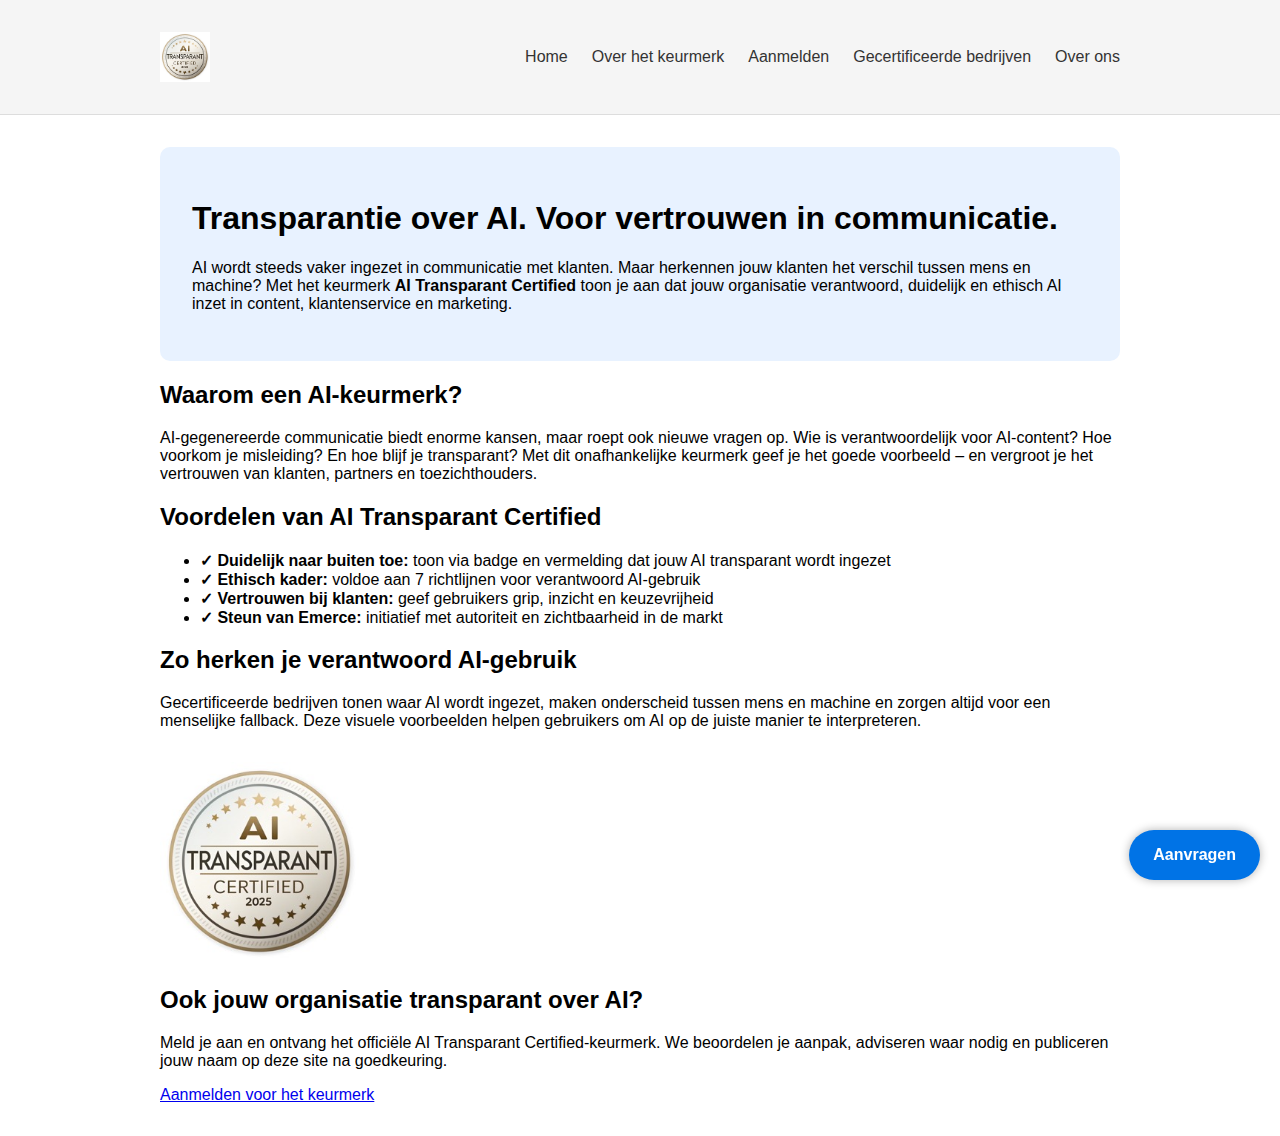
<file: index.html>
<!DOCTYPE html>
<html lang="nl">
<head>
  <meta charset="UTF-8" />
  <meta name="viewport" content="width=device-width, initial-scale=1.0"/>
  <title>AI Transparant Certified – Home</title>
  <link rel="stylesheet" href="style.css"/>
</head>
<body>
  <header class="topbar">
    <div class="container header-content">
      <img src="assets/logo.jpg" alt="Logo" class="logo"/>
      <nav>
        <ul class="nav-links">
          <li><a href="index.html">Home</a></li>
          <li><a href="keurmerk.html">Over het keurmerk</a></li>
          <li><a href="aanmelden.html">Aanmelden</a></li>
          <li><a href="bedrijven.html">Gecertificeerde bedrijven</a></li>
          <li><a href="over-ons.html">Over ons</a></li>
        </ul>
      </nav>
    </div>
  </header>
  <main class="container">
  <section class="hero">
    <h1>Transparantie over AI. Voor vertrouwen in communicatie.</h1>
    <p>AI wordt steeds vaker ingezet in communicatie met klanten. Maar herkennen jouw klanten het verschil tussen mens en machine? Met het keurmerk <strong>AI Transparant Certified</strong> toon je aan dat jouw organisatie verantwoord, duidelijk en ethisch AI inzet in content, klantenservice en marketing.</p>
  </section>

  <section class="intro">
    <h2>Waarom een AI-keurmerk?</h2>
    <p>AI-gegenereerde communicatie biedt enorme kansen, maar roept ook nieuwe vragen op. Wie is verantwoordelijk voor AI-content? Hoe voorkom je misleiding? En hoe blijf je transparant? Met dit onafhankelijke keurmerk geef je het goede voorbeeld – en vergroot je het vertrouwen van klanten, partners en toezichthouders.</p>
  </section>

  <section class="benefits">
    <h2>Voordelen van AI Transparant Certified</h2>
    <ul>
      <li><strong>✓ Duidelijk naar buiten toe:</strong> toon via badge en vermelding dat jouw AI transparant wordt ingezet</li>
      <li><strong>✓ Ethisch kader:</strong> voldoe aan 7 richtlijnen voor verantwoord AI-gebruik</li>
      <li><strong>✓ Vertrouwen bij klanten:</strong> geef gebruikers grip, inzicht en keuzevrijheid</li>
      <li><strong>✓ Steun van Emerce:</strong> initiatief met autoriteit en zichtbaarheid in de markt</li>
    </ul>
  </section>

  <section class="visual-section">
    <h2>Zo herken je verantwoord AI-gebruik</h2>
    <p>Gecertificeerde bedrijven tonen waar AI wordt ingezet, maken onderscheid tussen mens en machine en zorgen altijd voor een menselijke fallback. Deze visuele voorbeelden helpen gebruikers om AI op de juiste manier te interpreteren.</p>
    <img src="assets/logo.jpg" alt="Voorbeeld badge" style="max-width: 200px; margin-top: 1em;">
  </section>

  <section class="cta-section">
    <h2>Ook jouw organisatie transparant over AI?</h2>
    <p>Meld je aan en ontvang het officiële AI Transparant Certified-keurmerk. We beoordelen je aanpak, adviseren waar nodig en publiceren jouw naam op deze site na goedkeuring.</p>
    <a href="aanmelden.html" class="cta-button">Aanmelden voor het keurmerk</a>
  </section>
</main>

  <a href="aanmelden.html" class="cta">Aanvragen</a>
</body>
</html>
</file>
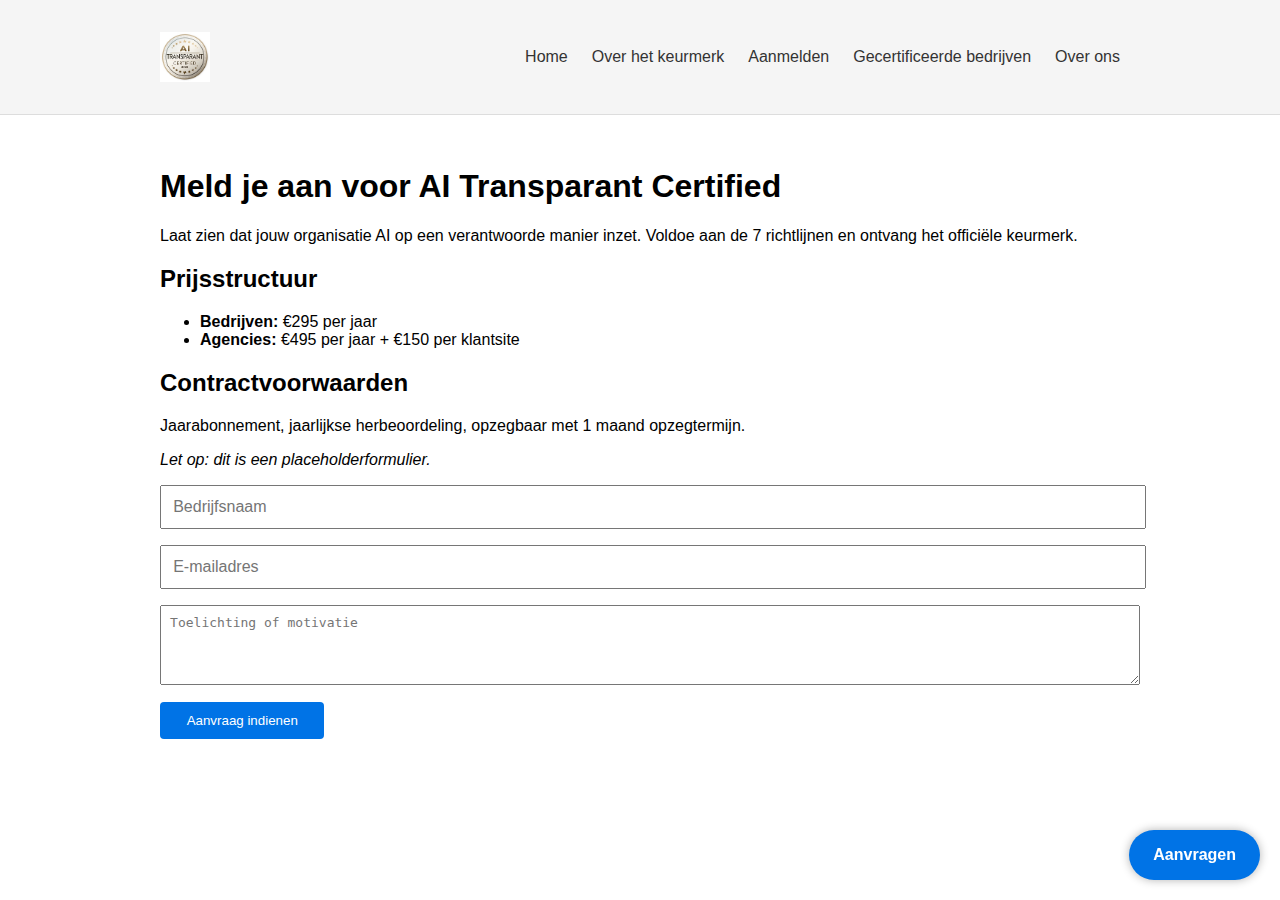
<file: aanmelden.html>
<!DOCTYPE html>
<html lang="nl">
<head>
  <meta charset="UTF-8" />
  <meta name="viewport" content="width=device-width, initial-scale=1.0"/>
  <title>AI Transparant Certified – Aanmelden</title>
  <link rel="stylesheet" href="style.css"/>
</head>
<body>
  <header class="topbar">
    <div class="container header-content">
      <img src="assets/logo.jpg" alt="Logo" class="logo"/>
      <nav>
        <ul class="nav-links">
          <li><a href="index.html">Home</a></li>
          <li><a href="keurmerk.html">Over het keurmerk</a></li>
          <li><a href="aanmelden.html">Aanmelden</a></li>
          <li><a href="bedrijven.html">Gecertificeerde bedrijven</a></li>
          <li><a href="over-ons.html">Over ons</a></li>
        </ul>
      </nav>
    </div>
  </header>
  <main class="container">
    
        <section>
          <h1>Meld je aan voor AI Transparant Certified</h1>
          <p>Laat zien dat jouw organisatie AI op een verantwoorde manier inzet. Voldoe aan de 7 richtlijnen en ontvang het officiële keurmerk.</p>
          <h2>Prijsstructuur</h2>
          <ul>
            <li><strong>Bedrijven:</strong> €295 per jaar</li>
            <li><strong>Agencies:</strong> €495 per jaar + €150 per klantsite</li>
          </ul>
          <h2>Contractvoorwaarden</h2>
          <p>Jaarabonnement, jaarlijkse herbeoordeling, opzegbaar met 1 maand opzegtermijn.</p>
          <form>
            <p><em>Let op: dit is een placeholderformulier.</em></p>
            <input type="text" placeholder="Bedrijfsnaam" required/><br/>
            <input type="email" placeholder="E-mailadres" required/><br/>
            <textarea placeholder="Toelichting of motivatie" rows="4"></textarea><br/>
            <button type="submit">Aanvraag indienen</button>
          </form>
        </section>
        
  </main>
  <a href="aanmelden.html" class="cta">Aanvragen</a>
</body>
</html>
</file>
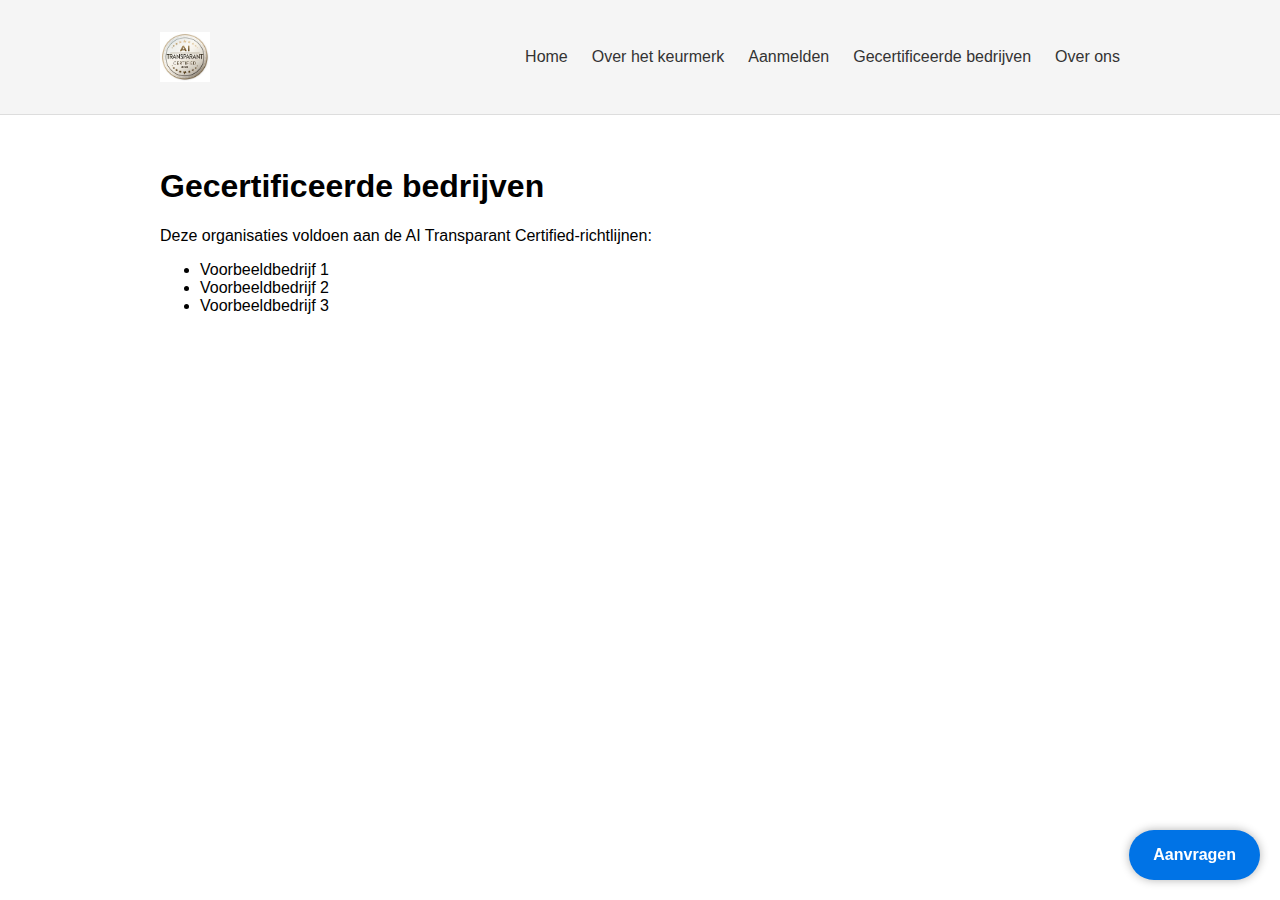
<file: bedrijven.html>
<!DOCTYPE html>
<html lang="nl">
<head>
  <meta charset="UTF-8" />
  <meta name="viewport" content="width=device-width, initial-scale=1.0"/>
  <title>AI Transparant Certified – Gecertificeerde bedrijven</title>
  <link rel="stylesheet" href="style.css"/>
</head>
<body>
  <header class="topbar">
    <div class="container header-content">
      <img src="assets/logo.jpg" alt="Logo" class="logo"/>
      <nav>
        <ul class="nav-links">
          <li><a href="index.html">Home</a></li>
          <li><a href="keurmerk.html">Over het keurmerk</a></li>
          <li><a href="aanmelden.html">Aanmelden</a></li>
          <li><a href="bedrijven.html">Gecertificeerde bedrijven</a></li>
          <li><a href="over-ons.html">Over ons</a></li>
        </ul>
      </nav>
    </div>
  </header>
  <main class="container">
    
        <section>
          <h1>Gecertificeerde bedrijven</h1>
          <p>Deze organisaties voldoen aan de AI Transparant Certified-richtlijnen:</p>
          <ul>
            <li>Voorbeeldbedrijf 1</li>
            <li>Voorbeeldbedrijf 2</li>
            <li>Voorbeeldbedrijf 3</li>
          </ul>
        </section>
        
  </main>
  <a href="aanmelden.html" class="cta">Aanvragen</a>
</body>
</html>
</file>
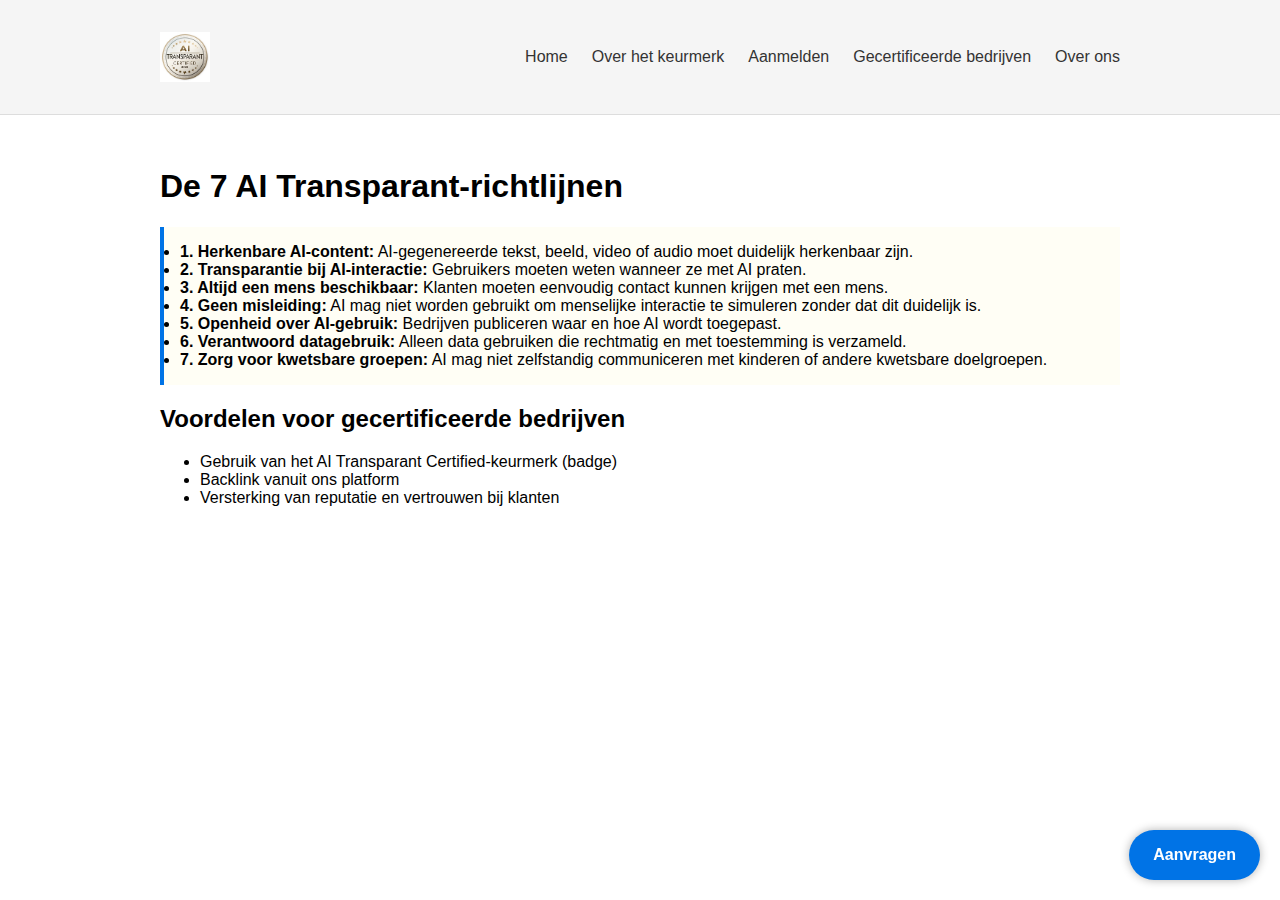
<file: keurmerk.html>
<!DOCTYPE html>
<html lang="nl">
<head>
  <meta charset="UTF-8" />
  <meta name="viewport" content="width=device-width, initial-scale=1.0"/>
  <title>AI Transparant Certified – Over het keurmerk</title>
  <link rel="stylesheet" href="style.css"/>
</head>
<body>
  <header class="topbar">
    <div class="container header-content">
      <img src="assets/logo.jpg" alt="Logo" class="logo"/>
      <nav>
        <ul class="nav-links">
          <li><a href="index.html">Home</a></li>
          <li><a href="keurmerk.html">Over het keurmerk</a></li>
          <li><a href="aanmelden.html">Aanmelden</a></li>
          <li><a href="bedrijven.html">Gecertificeerde bedrijven</a></li>
          <li><a href="over-ons.html">Over ons</a></li>
        </ul>
      </nav>
    </div>
  </header>
  <main class="container">
    
        <section>
          <h1>De 7 AI Transparant-richtlijnen</h1>
          <ul class="richtlijnen">
            <li><strong>1. Herkenbare AI-content:</strong> AI-gegenereerde tekst, beeld, video of audio moet duidelijk herkenbaar zijn.</li>
            <li><strong>2. Transparantie bij AI-interactie:</strong> Gebruikers moeten weten wanneer ze met AI praten.</li>
            <li><strong>3. Altijd een mens beschikbaar:</strong> Klanten moeten eenvoudig contact kunnen krijgen met een mens.</li>
            <li><strong>4. Geen misleiding:</strong> AI mag niet worden gebruikt om menselijke interactie te simuleren zonder dat dit duidelijk is.</li>
            <li><strong>5. Openheid over AI-gebruik:</strong> Bedrijven publiceren waar en hoe AI wordt toegepast.</li>
            <li><strong>6. Verantwoord datagebruik:</strong> Alleen data gebruiken die rechtmatig en met toestemming is verzameld.</li>
            <li><strong>7. Zorg voor kwetsbare groepen:</strong> AI mag niet zelfstandig communiceren met kinderen of andere kwetsbare doelgroepen.</li>
          </ul>
        </section>
        <section>
          <h2>Voordelen voor gecertificeerde bedrijven</h2>
          <ul>
            <li>Gebruik van het AI Transparant Certified-keurmerk (badge)</li>
            <li>Backlink vanuit ons platform</li>
            <li>Versterking van reputatie en vertrouwen bij klanten</li>
          </ul>
        </section>
        
  </main>
  <a href="aanmelden.html" class="cta">Aanvragen</a>
</body>
</html>
</file>
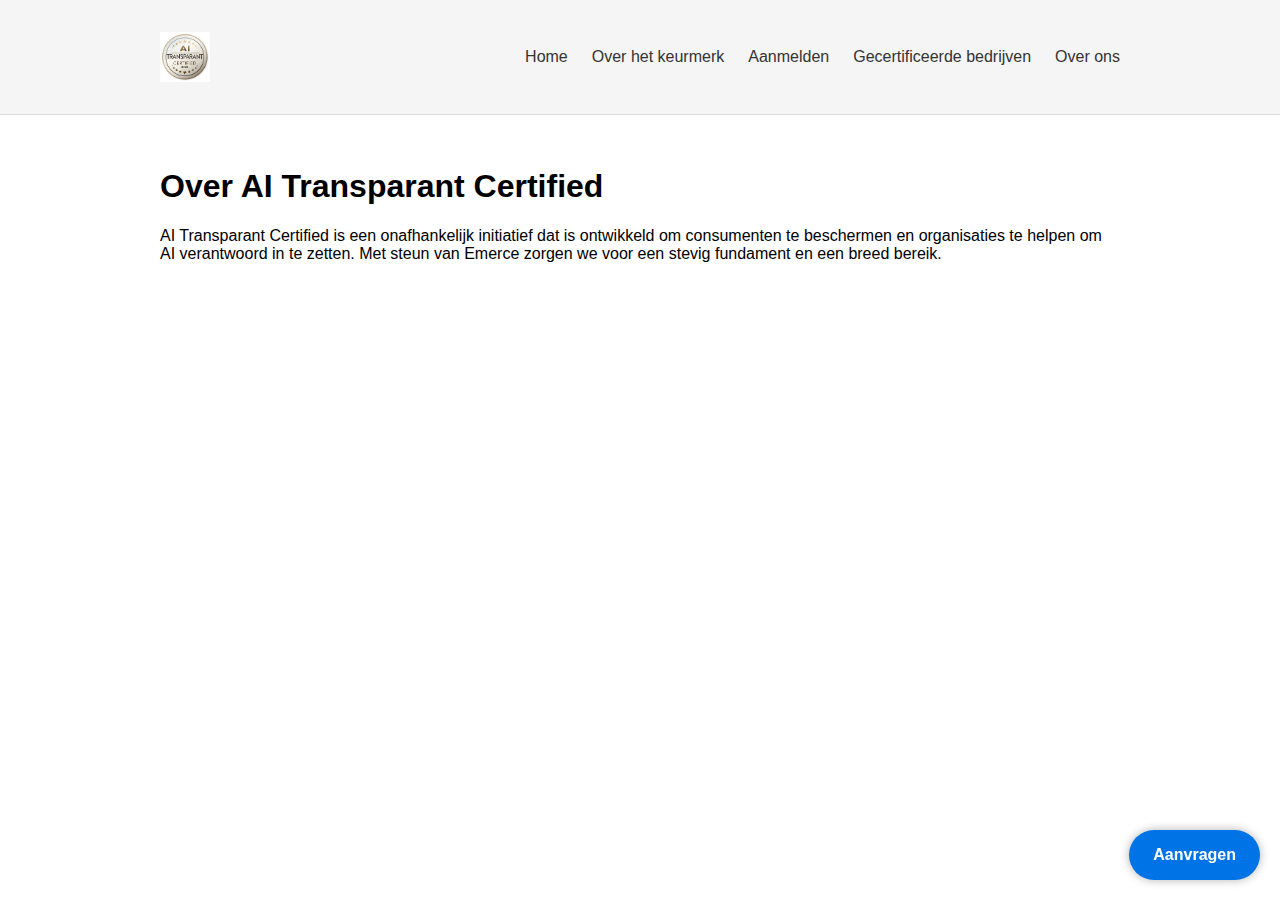
<file: over-ons.html>
<!DOCTYPE html>
<html lang="nl">
<head>
  <meta charset="UTF-8" />
  <meta name="viewport" content="width=device-width, initial-scale=1.0"/>
  <title>AI Transparant Certified – Over ons</title>
  <link rel="stylesheet" href="style.css"/>
</head>
<body>
  <header class="topbar">
    <div class="container header-content">
      <img src="assets/logo.jpg" alt="Logo" class="logo"/>
      <nav>
        <ul class="nav-links">
          <li><a href="index.html">Home</a></li>
          <li><a href="keurmerk.html">Over het keurmerk</a></li>
          <li><a href="aanmelden.html">Aanmelden</a></li>
          <li><a href="bedrijven.html">Gecertificeerde bedrijven</a></li>
          <li><a href="over-ons.html">Over ons</a></li>
        </ul>
      </nav>
    </div>
  </header>
  <main class="container">
    
        <section>
          <h1>Over AI Transparant Certified</h1>
          <p>AI Transparant Certified is een onafhankelijk initiatief dat is ontwikkeld om consumenten te beschermen en organisaties te helpen om AI verantwoord in te zetten. Met steun van Emerce zorgen we voor een stevig fundament en een breed bereik.</p>
        </section>
        
  </main>
  <a href="aanmelden.html" class="cta">Aanvragen</a>
</body>
</html>
</file>
<file: style.css>
body {
  font-family: Arial, sans-serif;
  margin: 0;
  padding: 0;
}
.container {
  max-width: 960px;
  margin: 0 auto;
  padding: 2em;
}
.topbar {
  background: #f5f5f5;
  border-bottom: 1px solid #ddd;
}
.header-content {
  display: flex;
  justify-content: space-between;
  align-items: center;
}
.logo {
  height: 50px;
}
.nav-links {
  list-style: none;
  display: flex;
  gap: 1.5em;
  padding: 0;
}
.nav-links li a {
  text-decoration: none;
  color: #333;
}
.hero {
  background: #e8f2ff;
  padding: 2em;
  border-radius: 10px;
}
.richtlijnen {
  background: #fffef5;
  padding: 1em;
  border-left: 4px solid #0073e6;
}
form input, form textarea {
  width: 100%;
  margin-bottom: 1em;
  padding: 0.7em;
  font-size: 1em;
}
form button {
  padding: 0.8em 2em;
  background: #0073e6;
  color: white;
  border: none;
  border-radius: 4px;
  cursor: pointer;
}
.cta {
  position: fixed;
  bottom: 20px;
  right: 20px;
  background: #0073e6;
  color: white;
  padding: 1em 1.5em;
  border-radius: 50px;
  text-decoration: none;
  font-weight: bold;
  box-shadow: 0 0 10px rgba(0,0,0,0.3);
}
</file>
